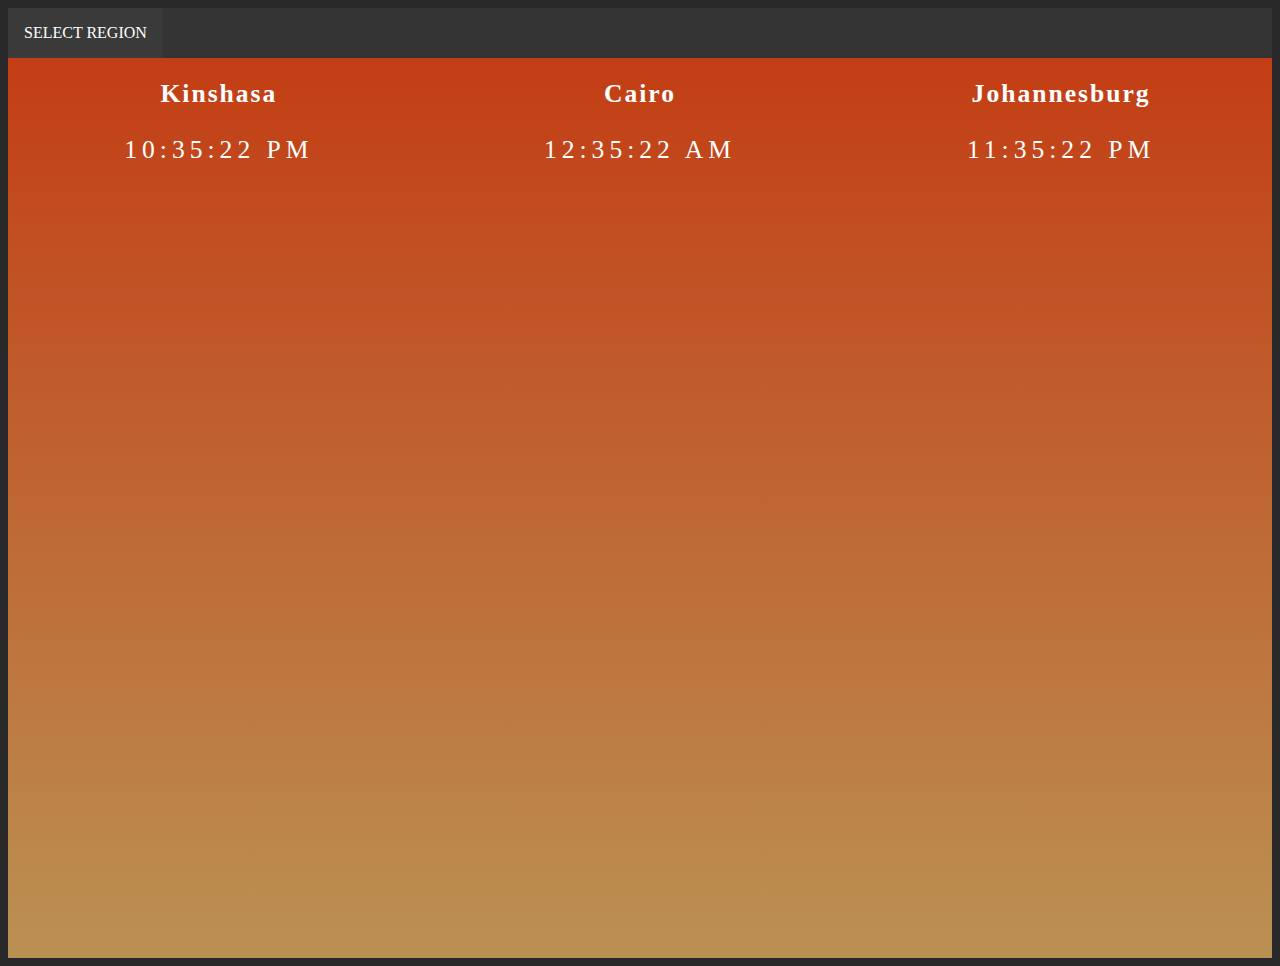
<file: Africa.html>
<!DOCTYPE html>
<html>
    <head>
        <link rel="stylesheet" href="styles.css">
        
        <script src="clock.js" defer></script>
        <script src="navbar.js" defer></script>
        <script src="dropdown.js" defer></script>
    </head>
    <body onload="timeZoneAfrica()">
        <div id="nav-bar">
            <button onclick ="dropdown()" id="resized-dropdown">
                <div class="lines"></div>
                <div class="lines"></div>
                <div class="lines"></div>
            </button>
            <div class="dropdown">
                <button onclick="dropdown()" class="links">SELECT REGION</button>
                <div id="myDropdown" class="dropdown-menu">
                    <div id="grid-menu">
                        <div>
                            <div class="dropdown-heading">Main Page</div>
                            <div class="cities">
                                <a href="index.html">Home</a>
                            </div>
                        </div>
                        <div>
                            <div class="dropdown-heading">North America</div>
                            <div class="cities">
                                <a href="North-America.html">Los Angeles</a>
                                <a href="North-America.html">Chicago</a>
                                <a href="North-America.html">New York</a>
                            </div>
                        </div>
                        <div>
                            <div class="dropdown-heading">South America</div>
                            <div class="cities">
                                <a href="South-America.html">Puerto Rico</a>
                                <a href="South-America.html">Buenos Aires</a>
                                <a href="South-America.html">Lima</a>
                            </div>
                        </div>
                        <div>
                            <div class="dropdown-heading">Africa</div>
                            <div class="cities">
                                <a href="Africa.html">Cairo</a>
                                <a href="Africa.html">Johannesburg</a>
                                <a href="Africa.html">Kinshasa</a>
                            </div>
                        </div>
                        <div>
                            <div class="dropdown-heading">Europe</div>
                            <div class="cities">
                                <a href="Europe.html">London</a>
                                <a href="Europe.html">Paris</a>
                                <a href="Europe.html">Moscow</a>
                            </div>
                        </div>
                        <div>
                            <div class="dropdown-heading">Asia</div>
                            <div class="cities">
                                <a href="Asia.html">Shanghai</a>
                                <a href="Asia.html">Tokyo</a>
                                <a href="Asia.html">Jakarta</a>
                            </div>
                        </div>
                        <div>
                            <div class="dropdown-heading">Austrailia</div>
                            <div class="cities">
                                <a href="Australia.html">Perth</a>
                                <a href="Australia.html">Sydney</a>
                                <a href="Australia.html">Melbourne</a>
                            </div>
                        </div>
                    </div>
                </div>
            </div>
        </div>
        <div class = "region" style = "background-image: linear-gradient(rgba(230, 66, 16, 0.815), rgba(245, 187, 100, 0.712));">
                <div class="cityBlock">
                    <h2>Kinshasa</h2>
                    <p class="city"></p>
                </div>
                <div class="cityBlock">
                    <h2>Cairo</h2>
                    <p class="city"></p>
                </div>
                <div class="cityBlock">
                    <h2>Johannesburg</h2>
                    <p class="city"></p>
                </div>
        </div>
    </body>
</html>
</file>
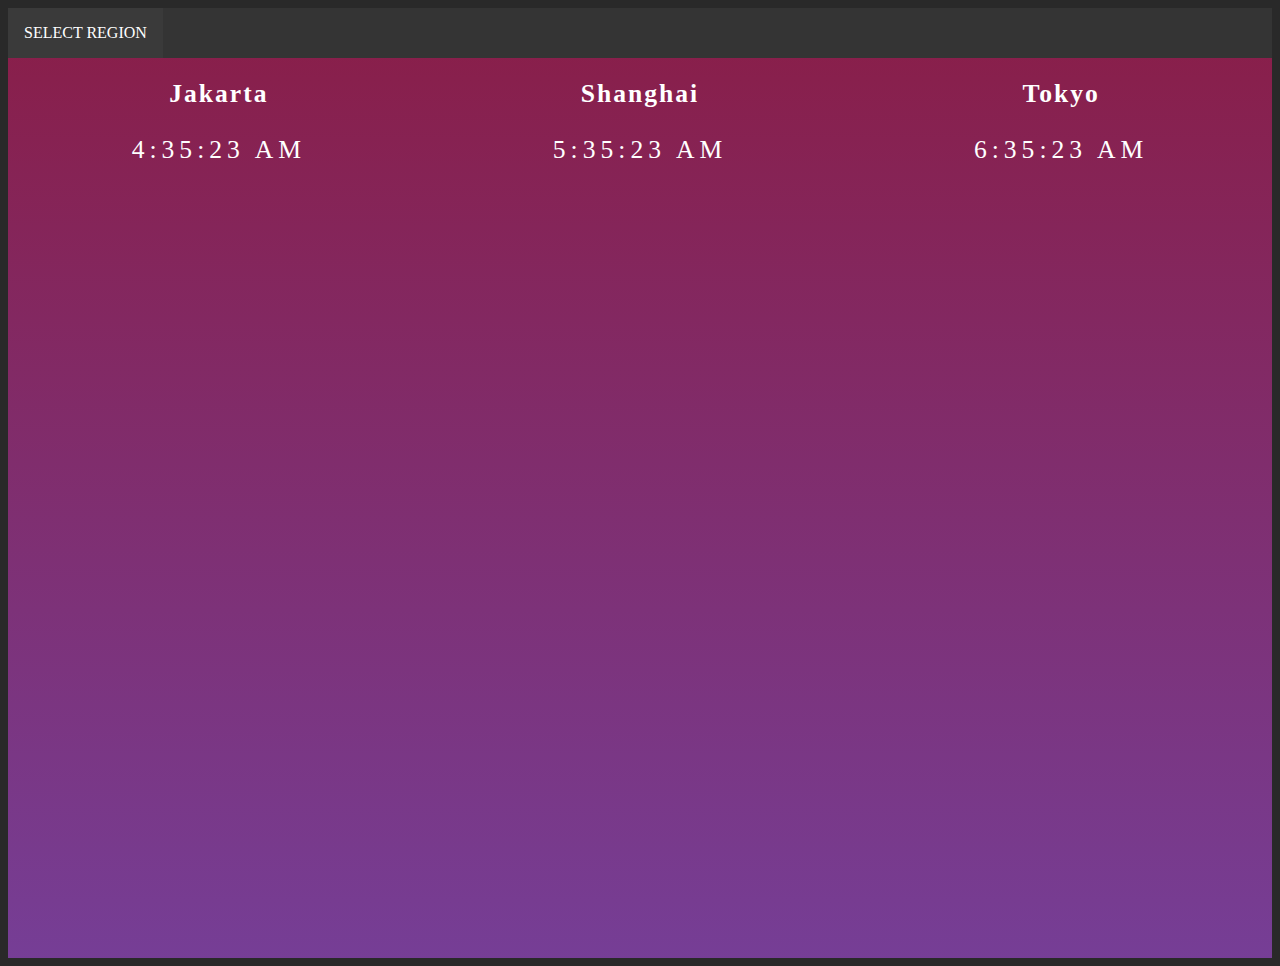
<file: Asia.html>
<!DOCTYPE html>
<html>
    <head>
        <link rel="stylesheet" href="styles.css">
        
        <script src="clock.js" defer></script>
        <script src="navbar.js" defer></script>
        <script src="dropdown.js" defer></script>
    </head>
    <body onload="timeZoneAsia()">
        <div id="nav-bar">
            <button onclick ="dropdown()" id="resized-dropdown">
                <div class="lines"></div>
                <div class="lines"></div>
                <div class="lines"></div>
            </button>
            <div class="dropdown">
                <button onclick="dropdown()" class="links">SELECT REGION</button>
                <div id="myDropdown" class="dropdown-menu">
                    <div id="grid-menu">
                        <div>
                            <div class="dropdown-heading">Main Page</div>
                            <div class="cities">
                                <a href="index.html">Home</a>
                            </div>
                        </div>
                        <div>
                            <div class="dropdown-heading">North America</div>
                            <div class="cities">
                                <a href="North-America.html">Los Angeles</a>
                                <a href="North-America.html">Chicago</a>
                                <a href="North-America.html">New York</a>
                            </div>
                        </div>
                        <div>
                            <div class="dropdown-heading">South America</div>
                            <div class="cities">
                                <a href="South-America.html">Puerto Rico</a>
                                <a href="South-America.html">Buenos Aires</a>
                                <a href="South-America.html">Lima</a>
                            </div>
                        </div>
                        <div>
                            <div class="dropdown-heading">Africa</div>
                            <div class="cities">
                                <a href="Africa.html">Cairo</a>
                                <a href="Africa.html">Johannesburg</a>
                                <a href="Africa.html">Kinshasa</a>
                            </div>
                        </div>
                        <div>
                            <div class="dropdown-heading">Europe</div>
                            <div class="cities">
                                <a href="Europe.html">London</a>
                                <a href="Europe.html">Paris</a>
                                <a href="Europe.html">Moscow</a>
                            </div>
                        </div>
                        <div>
                            <div class="dropdown-heading">Asia</div>
                            <div class="cities">
                                <a href="Asia.html">Shanghai</a>
                                <a href="Asia.html">Tokyo</a>
                                <a href="Asia.html">Jakarta</a>
                            </div>
                        </div>
                        <div>
                            <div class="dropdown-heading">Austrailia</div>
                            <div class="cities">
                                <a href="Australia.html">Perth</a>
                                <a href="Australia.html">Sydney</a>
                                <a href="Australia.html">Melbourne</a>
                            </div>
                        </div>
                    </div>
                </div>
            </div>
        </div>
        <div class = "region" style = "background-image: linear-gradient(rgba(158, 29, 83, 0.815), rgba(144, 69, 187, 0.747));">
                <div class="cityBlock">
                    <h2>Jakarta</h2>
                    <p class="city"></p>
                </div>
                <div class="cityBlock">
                    <h2>Shanghai</h2>
                    <p class="city"></p>
                </div>
                <div class="cityBlock">
                    <h2>Tokyo</h2>
                    <p class="city"></p>
                </div>
        </div>
    </body>
</html>
</file>
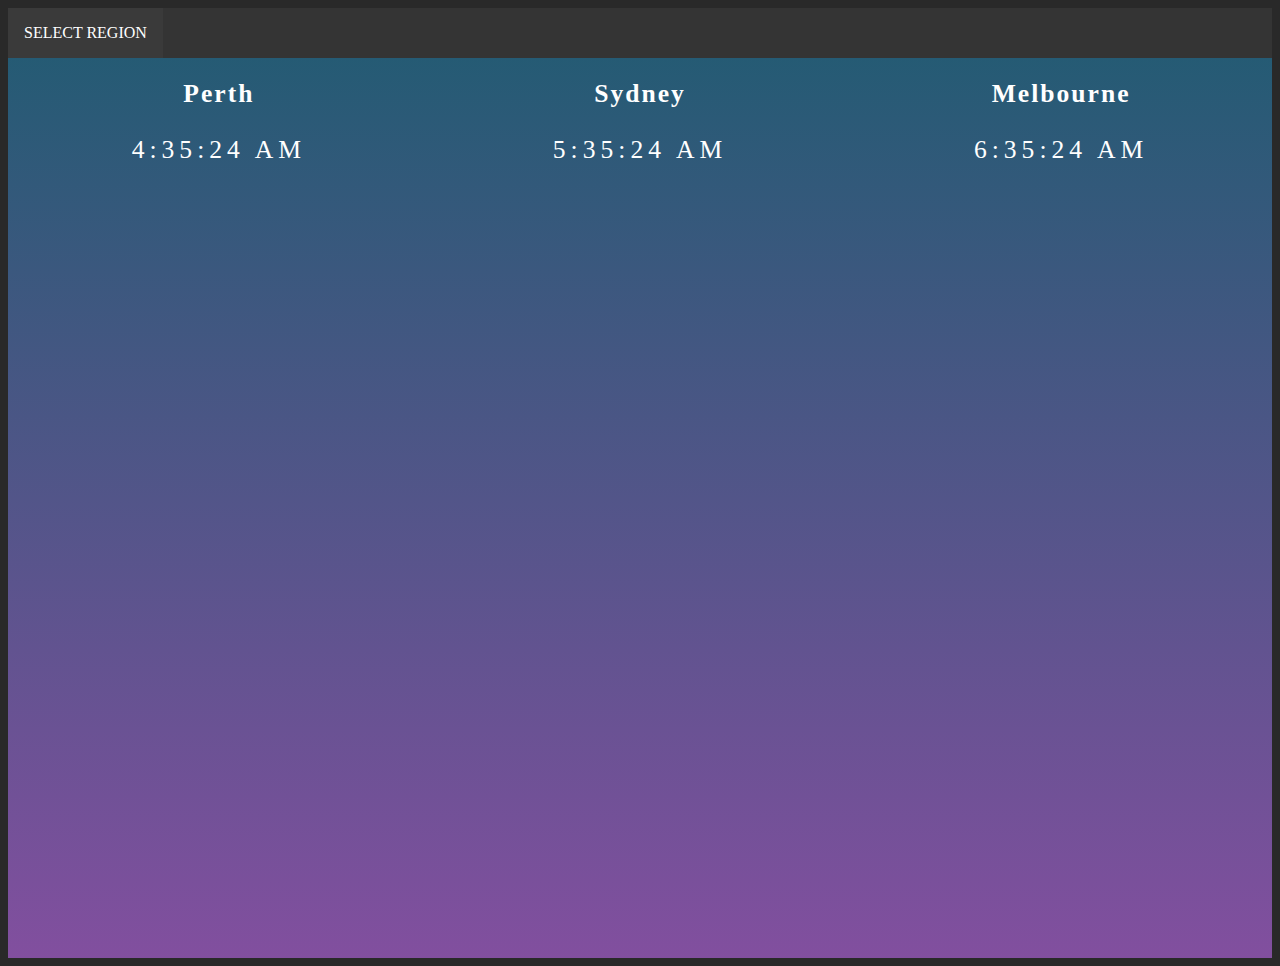
<file: Australia.html>
<!DOCTYPE html>
<html>
    <head>
        <link rel="stylesheet" href="styles.css">
        
        <script src="clock.js" defer></script>
        <script src="navbar.js" defer></script>
        <script src="dropdown.js" defer></script>
    </head>
    <body onload="timeZoneAsia()">
        <div id="nav-bar">
            <button onclick ="dropdown()" id="resized-dropdown">
                <div class="lines"></div>
                <div class="lines"></div>
                <div class="lines"></div>
            </button>
            <div class="dropdown">
                <button onclick="dropdown()" class="links">SELECT REGION</button>
                <div id="myDropdown" class="dropdown-menu">
                    <div id="grid-menu">
                        <div>
                            <div class="dropdown-heading">Main Page</div>
                            <div class="cities">
                                <a href="index.html">Home</a>
                            </div>
                        </div>
                        <div>
                            <div class="dropdown-heading">North America</div>
                            <div class="cities">
                                <a href="North-America.html">Los Angeles</a>
                                <a href="North-America.html">Chicago</a>
                                <a href="North-America.html">New York</a>
                            </div>
                        </div>
                        <div>
                            <div class="dropdown-heading">South America</div>
                            <div class="cities">
                                <a href="South-America.html">Puerto Rico</a>
                                <a href="South-America.html">Buenos Aires</a>
                                <a href="South-America.html">Lima</a>
                            </div>
                        </div>
                        <div>
                            <div class="dropdown-heading">Africa</div>
                            <div class="cities">
                                <a href="Africa.html">Cairo</a>
                                <a href="Africa.html">Johannesburg</a>
                                <a href="Africa.html">Kinshasa</a>
                            </div>
                        </div>
                        <div>
                            <div class="dropdown-heading">Europe</div>
                            <div class="cities">
                                <a href="Europe.html">London</a>
                                <a href="Europe.html">Paris</a>
                                <a href="Europe.html">Moscow</a>
                            </div>
                        </div>
                        <div>
                            <div class="dropdown-heading">Asia</div>
                            <div class="cities">
                                <a href="Asia.html">Shanghai</a>
                                <a href="Asia.html">Tokyo</a>
                                <a href="Asia.html">Jakarta</a>
                            </div>
                        </div>
                        <div>
                            <div class="dropdown-heading">Austrailia</div>
                            <div class="cities">
                                <a href="Australia.html">Perth</a>
                                <a href="Australia.html">Sydney</a>
                                <a href="Australia.html">Melbourne</a>
                            </div>
                        </div>
                    </div>
                </div>
            </div>
        </div>
        <div class = "region" style = "background-image: linear-gradient(rgba(36, 102, 133, 0.815), rgba(160, 92, 199, 0.747));">
                <div class="cityBlock">
                    <h2>Perth</h2>
                    <p class="city"></p>
                </div>
                <div class="cityBlock">
                    <h2>Sydney</h2>
                    <p class="city"></p>
                </div>
                <div class="cityBlock">
                    <h2>Melbourne</h2>
                    <p class="city"></p>
                </div>
        </div>
    </body>
</html>
</file>
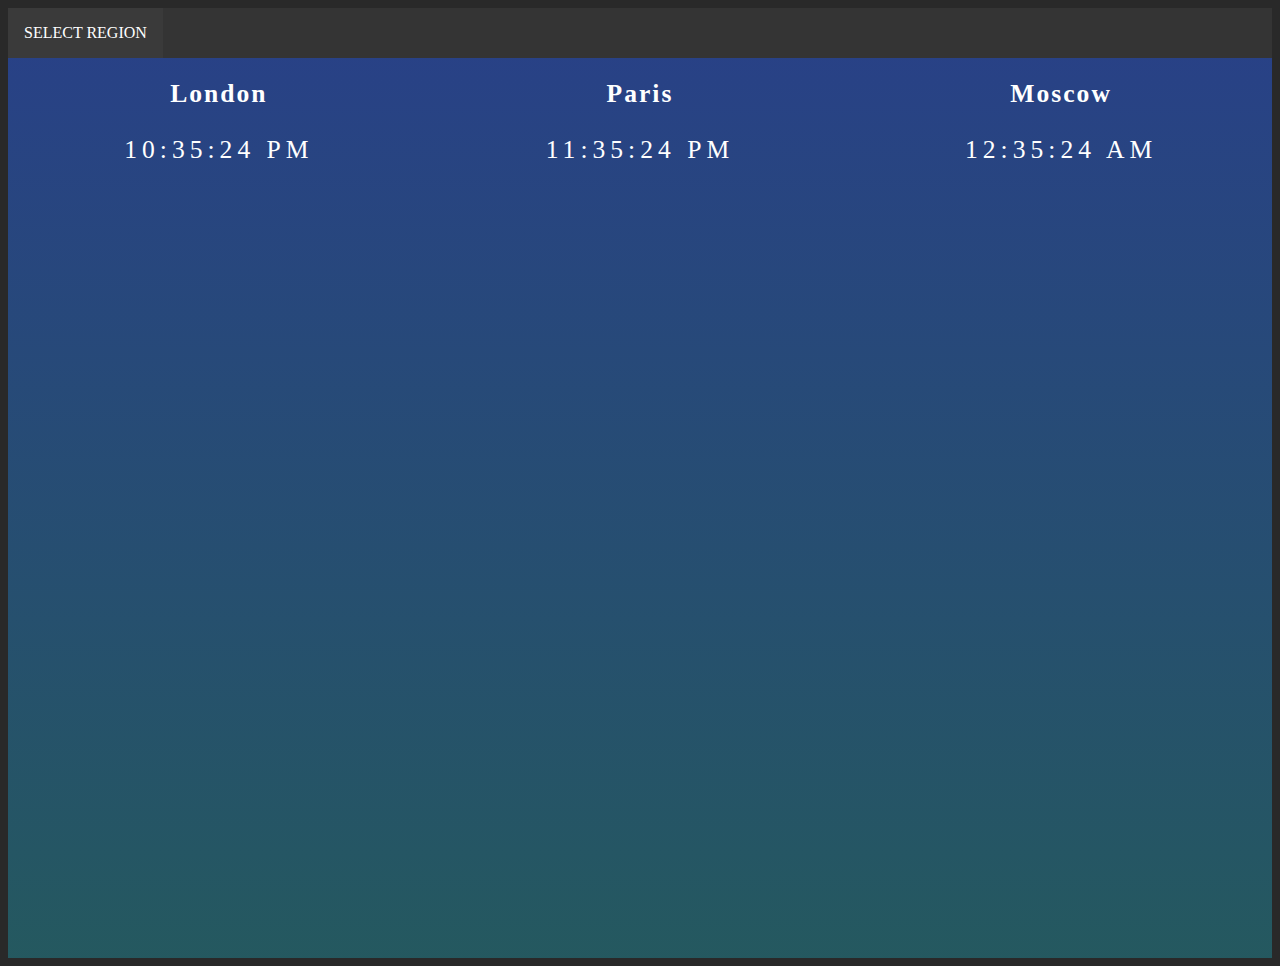
<file: Europe.html>
<!DOCTYPE html>
<html>
    <head>
        <link rel="stylesheet" href="styles.css">
        
        <script src="clock.js" defer></script>
        <script src="navbar.js" defer></script>
        <script src="dropdown.js" defer></script>
    </head>
    <body onload="timeZoneEurope()">
        <div id="nav-bar">
            <button onclick ="dropdown()" id="resized-dropdown">
                <div class="lines"></div>
                <div class="lines"></div>
                <div class="lines"></div>
            </button>
            <div class="dropdown">
                <button onclick="dropdown()" class="links">SELECT REGION</button>
                <div id="myDropdown" class="dropdown-menu">
                    <div id="grid-menu">
                        <div>
                            <div class="dropdown-heading">Main Page</div>
                            <div class="cities">
                                <a href="index.html">Home</a>
                            </div>
                        </div>
                        <div>
                            <div class="dropdown-heading">North America</div>
                            <div class="cities">
                                <a href="North-America.html">Los Angeles</a>
                                <a href="North-America.html">Chicago</a>
                                <a href="North-America.html">New York</a>
                            </div>
                        </div>
                        <div>
                            <div class="dropdown-heading">South America</div>
                            <div class="cities">
                                <a href="South-America.html">Puerto Rico</a>
                                <a href="South-America.html">Buenos Aires</a>
                                <a href="South-America.html">Lima</a>
                            </div>
                        </div>
                        <div>
                            <div class="dropdown-heading">Africa</div>
                            <div class="cities">
                                <a href="Africa.html">Cairo</a>
                                <a href="Africa.html">Johannesburg</a>
                                <a href="Africa.html">Kinshasa</a>
                            </div>
                        </div>
                        <div>
                            <div class="dropdown-heading">Europe</div>
                            <div class="cities">
                                <a href="Europe.html">London</a>
                                <a href="Europe.html">Paris</a>
                                <a href="Europe.html">Moscow</a>
                            </div>
                        </div>
                        <div>
                            <div class="dropdown-heading">Asia</div>
                            <div class="cities">
                                <a href="Asia.html">Shanghai</a>
                                <a href="Asia.html">Tokyo</a>
                                <a href="Asia.html">Jakarta</a>
                            </div>
                        </div>
                        <div>
                            <div class="dropdown-heading">Austrailia</div>
                            <div class="cities">
                                <a href="Australia.html">Perth</a>
                                <a href="Australia.html">Sydney</a>
                                <a href="Australia.html">Melbourne</a>
                            </div>
                        </div>
                    </div>
                </div>
            </div>
        </div>
        <div class = "region" style = "background-image: linear-gradient(rgba(40, 71, 155, 0.815), rgba(35, 105, 114, 0.747));">
                <div class="cityBlock">
                    <h2>London</h2>
                    <p class="city"></p>
                </div>
                <div class="cityBlock">
                    <h2>Paris</h2>
                    <p class="city"></p>
                </div>
                <div class="cityBlock">
                    <h2>Moscow</h2>
                    <p class="city"></p>
                </div>
        </div>
    </body>
</html>
</file>
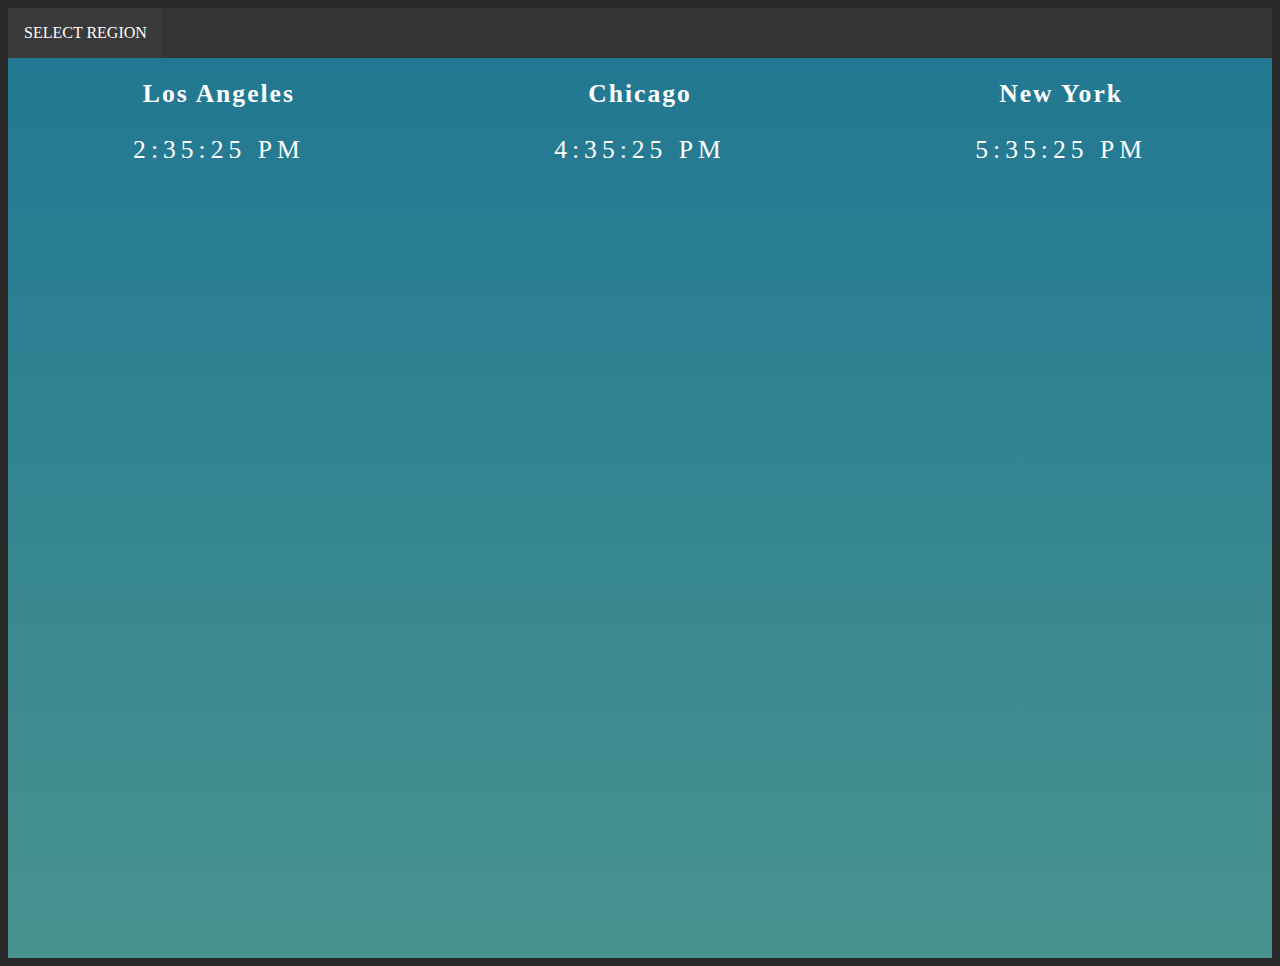
<file: North-America.html>
<!DOCTYPE html>
<html>
    <head>
        <link rel="stylesheet" href="styles.css">
        
        <script src="clock.js" defer></script>
        <script src="navbar.js" defer></script>
        <script src="dropdown.js" defer></script>
    </head>
    <body onload="timeZoneNA()">
        <div id="nav-bar">
            <button onclick ="dropdown()" id="resized-dropdown">
                <div class="lines"></div>
                <div class="lines"></div>
                <div class="lines"></div>
            </button>
            <div class="dropdown">
                <button onclick="dropdown()" class="links">SELECT REGION</button>
                <div id="myDropdown" class="dropdown-menu">
                    <div id="grid-menu">
                        <div>
                            <div class="dropdown-heading">Main Page</div>
                            <div class="cities">
                                <a href="index.html">Home</a>
                            </div>
                        </div>
                        <div>
                            <div class="dropdown-heading">North America</div>
                            <div class="cities">
                                <a href="North-America.html">Los Angeles</a>
                                <a href="North-America.html">Chicago</a>
                                <a href="North-America.html">New York</a>
                            </div>
                        </div>
                        <div>
                            <div class="dropdown-heading">South America</div>
                            <div class="cities">
                                <a href="South-America.html">Puerto Rico</a>
                                <a href="South-America.html">Buenos Aires</a>
                                <a href="South-America.html">Lima</a>
                            </div>
                        </div>
                        <div>
                            <div class="dropdown-heading">Africa</div>
                            <div class="cities">
                                <a href="Africa.html">Cairo</a>
                                <a href="Africa.html">Johannesburg</a>
                                <a href="Africa.html">Kinshasa</a>
                            </div>
                        </div>
                        <div>
                            <div class="dropdown-heading">Europe</div>
                            <div class="cities">
                                <a href="Europe.html">London</a>
                                <a href="Europe.html">Paris</a>
                                <a href="Europe.html">Moscow</a>
                            </div>
                        </div>
                        <div>
                            <div class="dropdown-heading">Asia</div>
                            <div class="cities">
                                <a href="Asia.html">Shanghai</a>
                                <a href="Asia.html">Tokyo</a>
                                <a href="Asia.html">Jakarta</a>
                            </div>
                        </div>
                        <div>
                            <div class="dropdown-heading">Austrailia</div>
                            <div class="cities">
                                <a href="Australia.html">Perth</a>
                                <a href="Australia.html">Sydney</a>
                                <a href="Australia.html">Melbourne</a>
                            </div>
                        </div>
                    </div>
                </div>
            </div>
        </div>
        <div class = "region" style = "background-image: linear-gradient(rgba(32, 138, 170, 0.815), rgba(85, 190, 185, 0.712));">
                <div class="cityBlock">
                    <h2>Los Angeles</h2>
                    <p class="city"></p>
                </div>
                <div class="cityBlock">
                    <h2>Chicago</h2>
                    <p class="city"></p>
                </div>
                <div class="cityBlock">
                    <h2>New York</h2>
                    <p class="city"></p>
                </div>
        </div>
    </body>
</html>
</file>
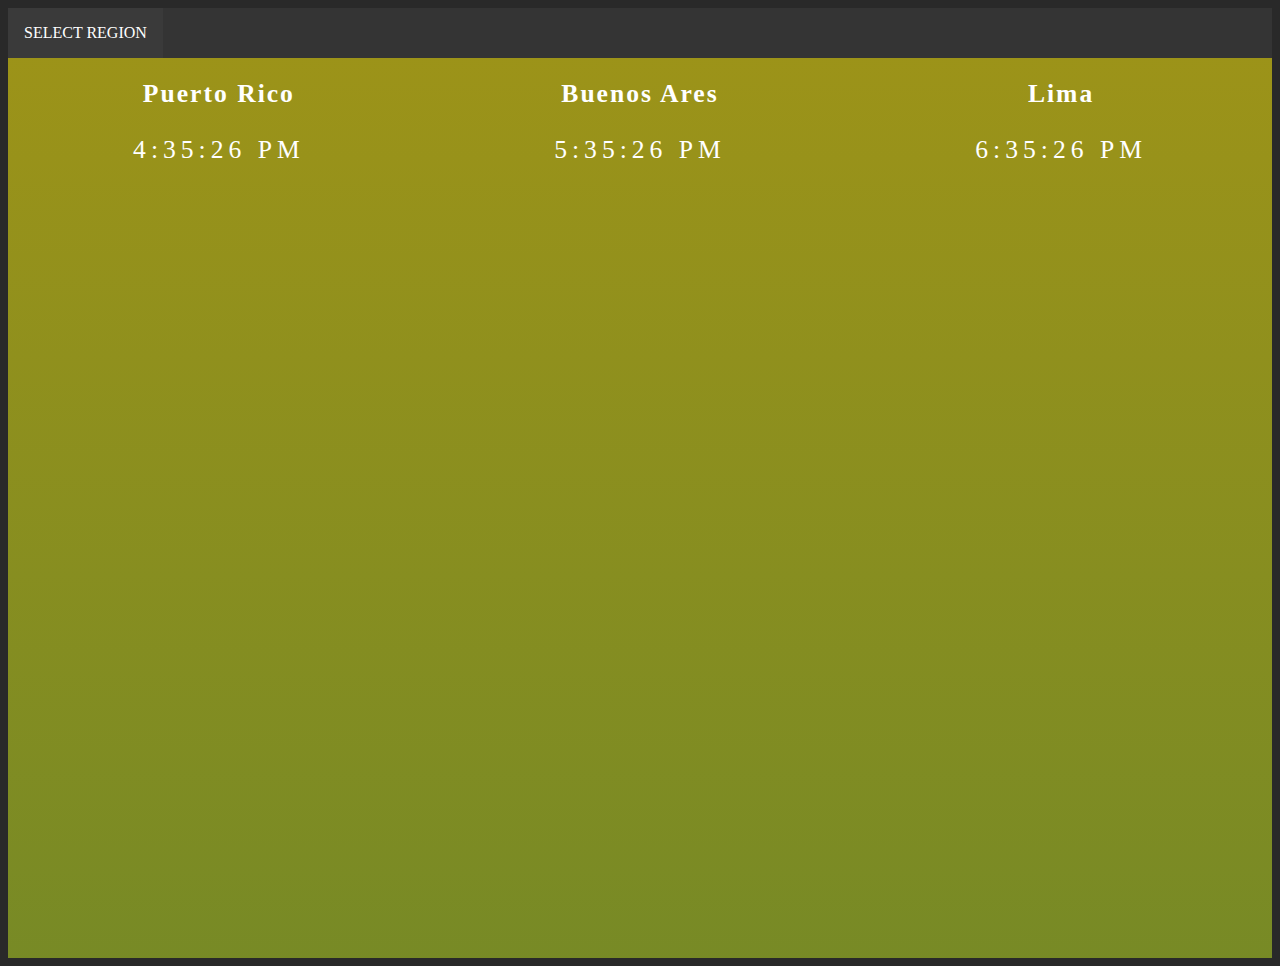
<file: South-America.html>
<!DOCTYPE html>
<html>
    <head>
        <link rel="stylesheet" href="styles.css">
        
        <script src="clock.js" defer></script>
        <script src="navbar.js" defer></script>
        <script src="dropdown.js" defer></script>
    </head>
    <body onload="timeZoneSA()">
        <div id="nav-bar">
            <button onclick ="dropdown()" id="resized-dropdown">
                <div class="lines"></div>
                <div class="lines"></div>
                <div class="lines"></div>
            </button>
            <div class="dropdown">
                <button onclick="dropdown()" class="links">SELECT REGION</button>
                <div id="myDropdown" class="dropdown-menu">
                    <div id="grid-menu">
                        <div>
                            <div class="dropdown-heading">Main Page</div>
                            <div class="cities">
                                <a href="index.html">Home</a>
                            </div>
                        </div>
                        <div>
                            <div class="dropdown-heading">North America</div>
                            <div class="cities">
                                <a href="North-America.html">Los Angeles</a>
                                <a href="North-America.html">Chicago</a>
                                <a href="North-America.html">New York</a>
                            </div>
                        </div>
                        <div>
                            <div class="dropdown-heading">South America</div>
                            <div class="cities">
                                <a href="South-America.html">Puerto Rico</a>
                                <a href="South-America.html">Buenos Aires</a>
                                <a href="South-America.html">Lima</a>
                            </div>
                        </div>
                        <div>
                            <div class="dropdown-heading">Africa</div>
                            <div class="cities">
                                <a href="Africa.html">Cairo</a>
                                <a href="Africa.html">Johannesburg</a>
                                <a href="Africa.html">Kinshasa</a>
                            </div>
                        </div>
                        <div>
                            <div class="dropdown-heading">Europe</div>
                            <div class="cities">
                                <a href="Europe.html">London</a>
                                <a href="Europe.html">Paris</a>
                                <a href="Europe.html">Moscow</a>
                            </div>
                        </div>
                        <div>
                            <div class="dropdown-heading">Asia</div>
                            <div class="cities">
                                <a href="Asia.html">Shanghai</a>
                                <a href="Asia.html">Tokyo</a>
                                <a href="Asia.html">Jakarta</a>
                            </div>
                        </div>
                        <div>
                            <div class="dropdown-heading">Austrailia</div>
                            <div class="cities">
                                <a href="Australia.html">Perth</a>
                                <a href="Australia.html">Sydney</a>
                                <a href="Australia.html">Melbourne</a>
                            </div>
                        </div>
                    </div>
                </div>
            </div>
        </div>
        <div class = "region" style = "background-image: linear-gradient(rgba(182, 171, 21, 0.815), rgba(151, 177, 36, 0.712));">
                <div class="cityBlock">
                    <h2>Puerto Rico</h2>
                    <p class="city"></p>
                </div>
                <div class="cityBlock">
                    <h2>Buenos Ares</h2>
                    <p class="city"></p>
                </div>
                <div class="cityBlock">
                    <h2>Lima</h2>
                    <p class="city"></p>
                </div>
        </div>
    </body>
</html>
</file>
<file: styles.css>
body {
    background-color: rgb(41, 41, 41);
}
#nav-bar {
    display: inline-block;
    background: rgba(63, 63, 63, 0.5);
    width: 100%;
}
.links {
    background: rgba(63, 63, 63, 0.5);
    border: none;
    font-family: 'Impact';
    font-size: 1rem;
    padding: 1rem;
    color: white; 
}
.links:hover, .links:focus{
    background: rgb(167, 47, 47);
    cursor: pointer;
}
.dropdown {
    position: relative;
}
.dropdown-menu {
    z-index: 10;
    color: rgb(99, 99, 99);
    position: absolute;
    left: 0;
    top: calc(100% + 0.5rem);
    background-color: white;
    padding: 0.75rem;
    opacity: 0;
    visibility: hidden;
    transition: opacity 200ms ease-in-out;
}
.show {
    opacity: 1;
    visibility: visible;
    
}
.city {
    font-family:'Gill Sans';
    font-size: 2vw;
    letter-spacing: 5px;
}
#grid-menu {
    display: grid;
    grid-template-columns: auto auto auto auto;
    gap: 2rem;
    width: auto;
    font-family: Helvetica;
}
.dropdown-heading {
    font-size: 20px;
    font-weight: bolder;
    margin-bottom: 5px;
}
.cities {
    display: flex;
    flex-direction: column;
    gap: .5rem;
    letter-spacing: 1px;
}
.region {
    color: white;
    text-align: center;
}
.cityBlock {
    display: inline-block;
    width: 33%;
    height: 100vh;
}
.cities:nth-child(1n){
    margin-bottom: 25px;
}
a:hover {
    background: rgba(167, 47, 47, 0.9);
    color: white;
}
a {
    color: black;
    text-decoration: none;
}
#globe-div {
    text-align: center;
    width: 100%;
}
h1 {
    color: white;
    font-family:'Gill Sans';
    font-size: 3vw;
    letter-spacing: 2px;
}
h2 {
    font-size: 2vw;
    letter-spacing: 2px;
}
h5 {
    color: white;
    font-family:'Gill Sans';
    font-size: 1vw;
    letter-spacing: 1px;
}
#time-block {
    background-color: rgba(0, 0, 0, 0.5);
    width: 25%;
    color: white;
    font-family:'Trebuchet MS';
    font-size: 1.5vw;
    letter-spacing: 1.5px;
    
    position: relative;
    margin: auto;
    width: 60%;
    padding: 2%;
    margin-top: -20%;
}
#resized-time-block {
    background-color: rgba(83, 83, 83, 0.5);
    width: 25%;
    color: white;
    font-family:'Trebuchet MS';
    font-size: 1.5vw;
    letter-spacing: 1.5px;
    
    position: relative;
    margin: auto;
    width: 60%;
    padding: 2%;

}
#time {
    display: inline-block;
    background-color: rgba(0, 0, 0, 0.479);
    margin: -25px;
}
#hours, #minutes, #seconds {
    display: inline-block;
    background-color: rgb(0, 0, 0);
    padding: 3px;
}
#clock {
    font-family:'Gill Sans';
    font-size: 2.5vw;
    letter-spacing: 1.5px;
}
img.earth {
    width: 25%;
    height: auto;
}
image.background {
    float: left;
    width: 33.33%;
}
.lines {
    width: 2rem;
    height: 0.5rem;
    background-color: white;
    margin: 6px 0;
    display: none;
}
#resized-dropdown {
    border:none;
    display: none;
    background: rgb(51, 117, 202);
}
#resized-dropdown:hover, #resized-dropdown:focus {
    display: none;
    background: rgb(13, 31, 92);
    border: 1px solid white;
}
#transition-night {
    transition: all 2s ease;
    background: black;
}
#transition-day {
    transition: all 2s ease;
    background: grey;
}
</file>
